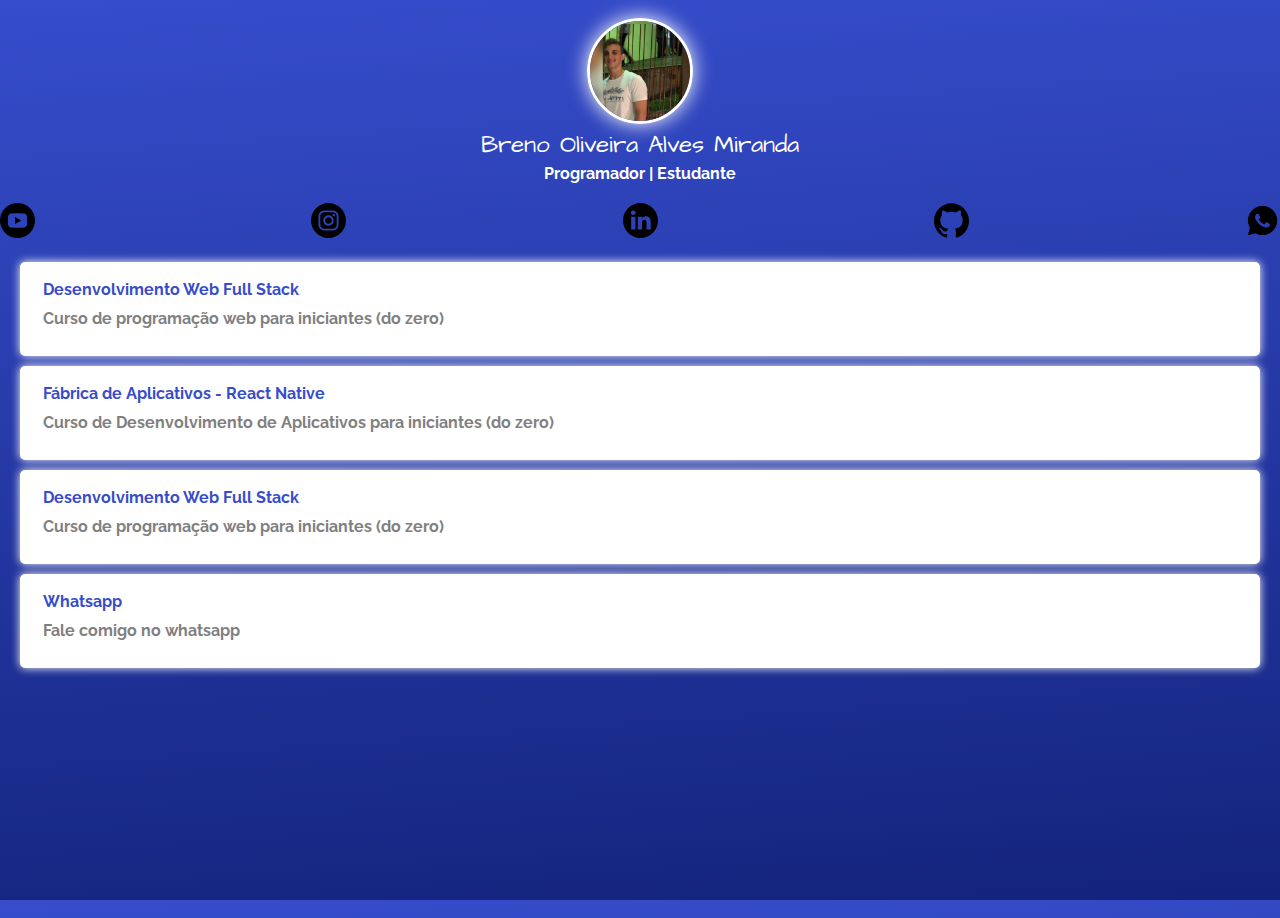
<file: index.html>
<!DOCTYPE html>
<html lang="en">
<head>
    <meta charset="UTF-8">
    <meta http-equiv="X-UA-Compatible" content="IE=edge">
    <meta name="viewport" content="width=device-width, initial-scale=1.0">
    <title>Linktree</title>
    <link rel="preconnect" href="https://fonts.googleapis.com">
    <link rel="preconnect" href="https://fonts.gstatic.com" crossorigin>
    <link href="https://fonts.googleapis.com/css2?family=Architects+Daughter&family=Raleway&display=swap" rel="stylesheet"> 
    <link rel="stylesheet" href="css/style.css">

    <!-- Global site tag (gtag.js) - Google Analytics -->
    <script async src="https://www.googletagmanager.com/gtag/js?id=G-WCLLWC4RY1"></script>
    <script>
    window.dataLayer = window.dataLayer || [];
    function gtag(){dataLayer.push(arguments);}
    gtag('js', new Date());

    gtag('config', 'G-WCLLWC4RY1');
    </script>
</head>
<body>
    <div class="profile">
        <img src="img/breno.jpg" alt="Breno" class="avatar">
        <h1>Breno Oliveira Alves Miranda</h1>
        <h2>Programador | Estudante</h2>

    </div>

    <ul class="social">
        <li>
            <a href="">
                <img src="img/youtube.png" alt="YouTube">
            </a>
        </li>
        <li>
            <a href="">
                <img src="img/insta.svg" alt="Instagram">
            </a>
        </li>
        <li>
            <a href="">
                <img src="img/linkedin.svg" alt="linkedin">
            </a>
        </li>
        <li>
            <a href="">
                <img src="img/github.svg" alt="github">
            </a>
        </li>
        <li>
            <a href="">
                <img src="img/whatsapp.png" alt="whatsapp">
            </a>
        </li>

    </ul>

    <ul class="links-list">
        <li>
            <a href="">
            Desenvolvimento Web Full Stack
            <span>Curso de programação web para iniciantes (do zero)</span>
            </a>
        </li>
        <li>
            <a href="">
            Fábrica de Aplicativos -  React Native
            <span>Curso de Desenvolvimento de Aplicativos para iniciantes (do zero)</span>
            </a>
        </li>
        <li>
            <a href="">
            Desenvolvimento Web Full Stack
            <span>Curso de programação web para iniciantes (do zero)</span>
            </a>
        </li>
        <li>
            <a href="https://wa.me/5534996569856">
            Whatsapp
            <span>Fale comigo no whatsapp</span>
            </a>
        </li>


    </ul>
</body>
</html>
</file>
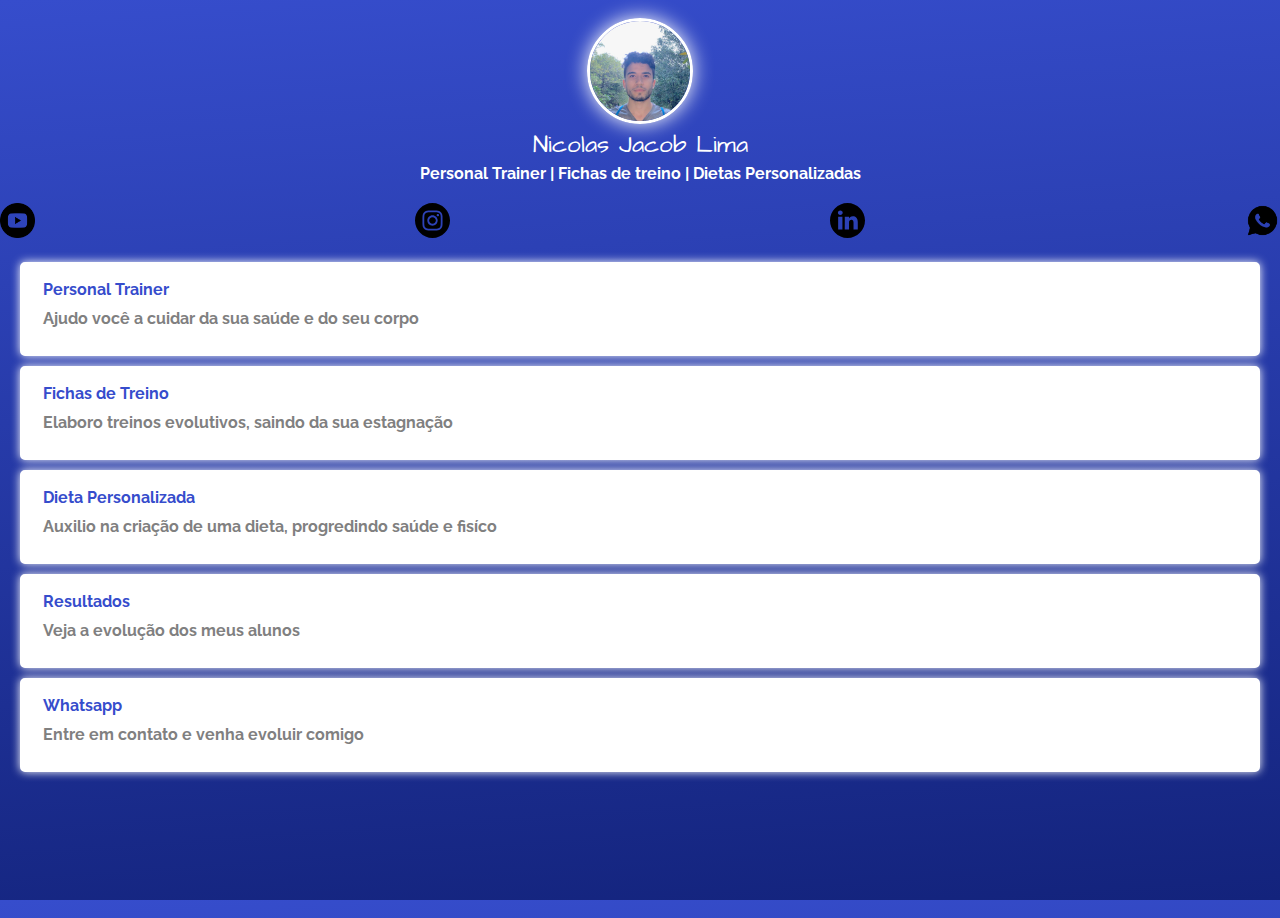
<file: linktree-nicolas/index.html>
<!DOCTYPE html>
<html lang="en">
<head>
    <meta charset="UTF-8">
    <meta http-equiv="X-UA-Compatible" content="IE=edge">
    <meta name="viewport" content="width=device-width, initial-scale=1.0">
    <title>Linktree</title>
    <link rel="preconnect" href="https://fonts.googleapis.com">
    <link rel="preconnect" href="https://fonts.gstatic.com" crossorigin>
    <link href="https://fonts.googleapis.com/css2?family=Architects+Daughter&family=Raleway&display=swap" rel="stylesheet"> 
    <link rel="stylesheet" href="css/style.css">
</head>
<body>
    <div class="profile">
        <img src="img/nicolas.jpg" alt="Nicolas" class="avatar">
        <h1>Nicolas Jacob Lima</h1>
        <h2>Personal Trainer | Fichas de treino | Dietas Personalizadas</h2>

    </div>

    <ul class="social">
        <li>
            <a href="">
                <img src="img/youtube.png" alt="YouTube">
            </a>
        </li>
        <li>
            <a href="">
                <img src="img/insta.svg" alt="Instagram">
            </a>
        </li>
        <li>
            <a href="">
                <img src="img/linkedin.svg" alt="linkedin">
            </a>
        </li>
        <li>
            <a href="">
                <img src="img/whatsapp.png" alt="whatsapp">
            </a>
        </li>

    </ul>

    <ul class="links-list">
        <li>
            <a href="">
            Personal Trainer
            <span>Ajudo você a cuidar da sua saúde e do seu corpo</span>
            </a>
        </li>
        <li>
            <a href="">
            Fichas de Treino
            <span>Elaboro treinos evolutivos, saindo da sua estagnação</span>
            </a>
        </li>
        <li>
            <a href="">
            Dieta Personalizada
            <span>Auxilio na criação de uma dieta, progredindo saúde e fisíco</span>
            </a>
        </li>
        <li>
            <a href="">
            Resultados
            <span>Veja a evolução dos meus alunos</span>
            </a>
        </li>
        <li>
            <a href="https://wa.me/5534996317327">
            Whatsapp
            <span>Entre em contato e venha evoluir comigo</span>
            </a>
        </li>


    </ul>
</body>
</html>
</file>
<file: css/style.css>
* {
    margin: 0;
    padding: 0;
}

html,body{
    height: 100%;
}

body{
    font-family: 'Raleway', sans-serif;;
    color: white;
    background: rgb(54, 77, 204);
    background:  linear-gradient(176deg, rgba(54, 77, 204, 1) 0%, rgba(19,35,124,1) 100%);
    height: 100%;
}

.avatar{
    width: 100px;
    border-radius: 80px;
    border: 3px solid white;
    box-shadow: 0 0 20px white;
}

h1{
    font-family: 'Architects Daughter', cursive;
    font-weight: 100;
    font-size: 24px;
    margin-bottom: 2px;
}

h2{
    font-size: 16px;

}

.profile{
    text-align: center;
    margin-top: 18px;
}

.social{
    display: flex;
    justify-content:  space-between;
    margin: 20px 0;
    list-style: none;
    
    
}

.social img{
    width: 35px;

}

.links-list{
   
    list-style: none;
      
}

.links-list li{
    margin: 10px 20px
    
}
.links-list li a{
    display: block;
    background-color: white;
    padding: 15px 20px;
    border-radius: 5px;
    border: 3px solid white;
    box-shadow: 0 0 10px white;
    text-decoration: none;
    font-weight: bold;
    color:rgb(54, 77, 204)
    

}

.links-list li a span{
    color: grey;
    display: block;
    margin: 10px 0;
}
</file>
<file: linktree-nicolas/css/style.css>
* {
    margin: 0;
    padding: 0;
}

html,body{
    height: 100%;
}

body{
    font-family: 'Raleway', sans-serif;;
    color: white;
    background: rgb(54, 77, 204);
    background:  linear-gradient(176deg, rgba(54, 77, 204, 1) 0%, rgba(19,35,124,1) 100%);
    height: 100%;
}

.avatar{
    width: 100px;
    border-radius: 80px;
    border: 3px solid white;
    box-shadow: 0 0 20px white;
}

h1{
    font-family: 'Architects Daughter', cursive;
    font-weight: 100;
    font-size: 24px;
    margin-bottom: 2px;
}

h2{
    font-size: 16px;

}

.profile{
    text-align: center;
    margin-top: 18px;
}

.social{
    display: flex;
    justify-content:  space-between;
    margin: 20px 0;
    list-style: none;
    
    
}

.social img{
    width: 35px;

}

.links-list{
   
    list-style: none;
      
}

.links-list li{
    margin: 10px 20px
    
}
.links-list li a{
    display: block;
    background-color: white;
    padding: 15px 20px;
    border-radius: 5px;
    border: 3px solid white;
    box-shadow: 0 0 10px white;
    text-decoration: none;
    font-weight: bold;
    color:rgb(54, 77, 204)
    

}

.links-list li a span{
    color: grey;
    display: block;
    margin: 10px 0;
}
</file>
